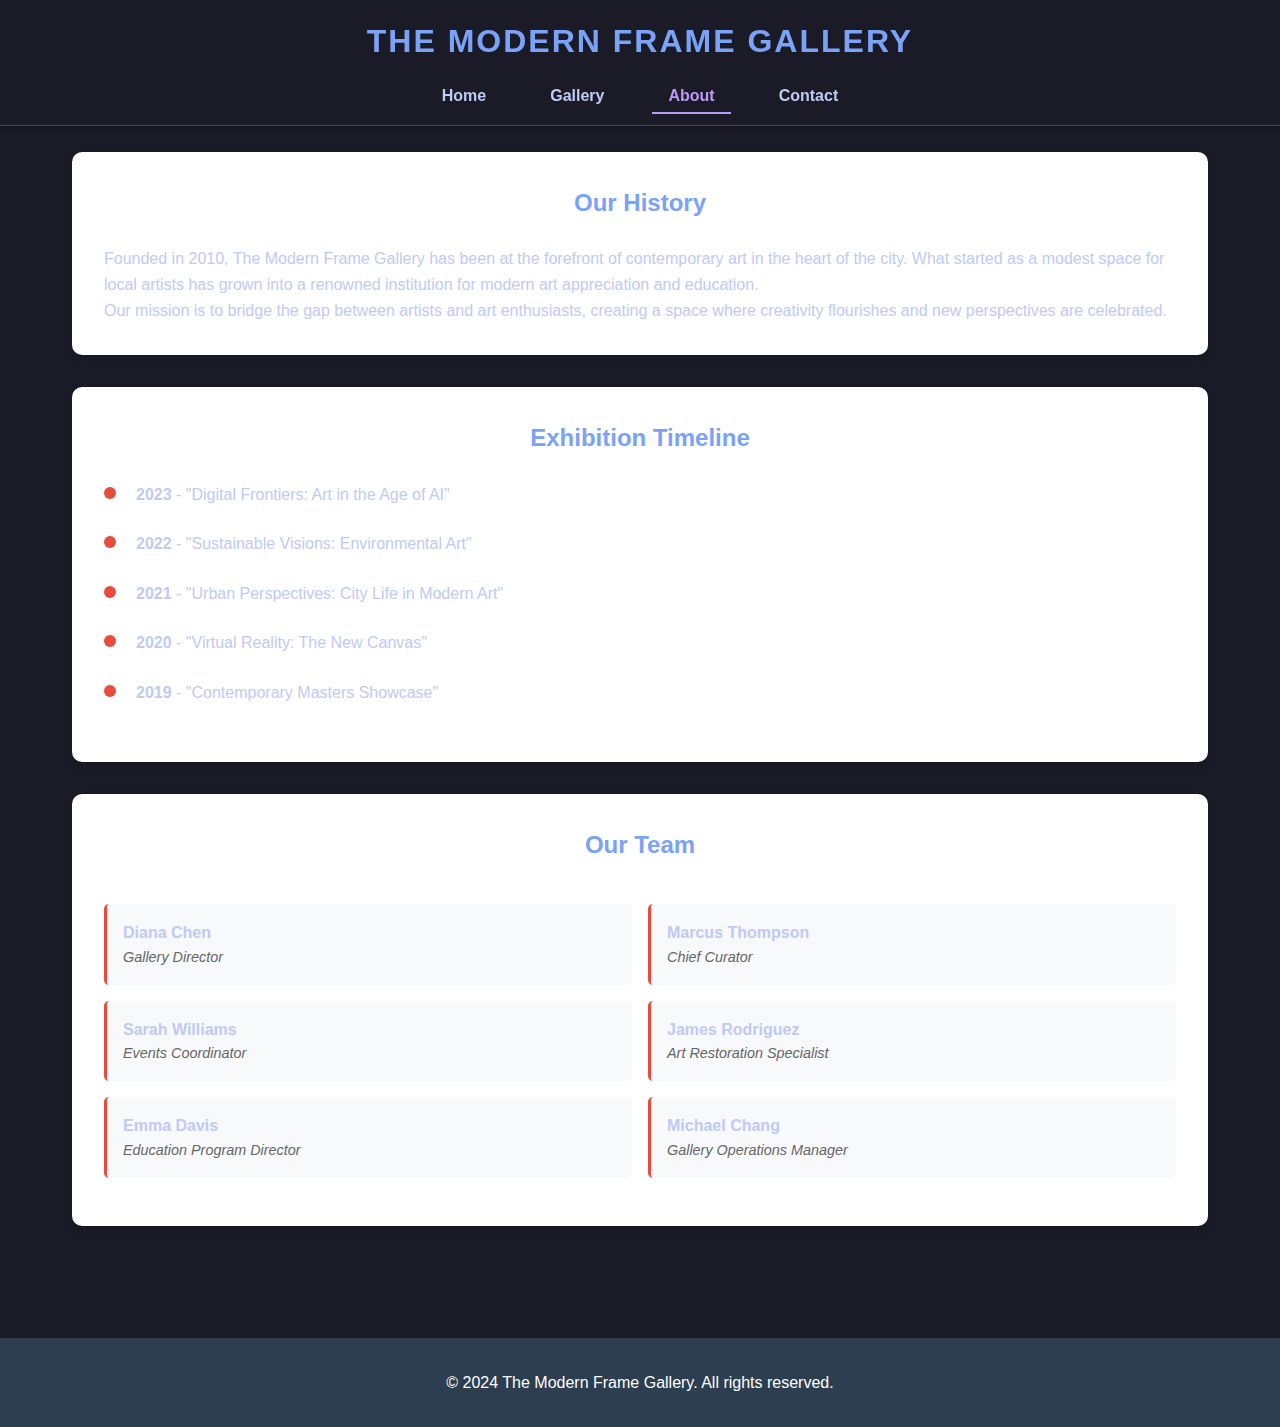
<file: about.html>
<!DOCTYPE html>
<html lang="en">
<head>
    <meta charset="UTF-8">
    <meta name="viewport" content="width=device-width, initial-scale=1.0">
    <title>About - The Modern Frame</title>
    <link rel="stylesheet" href="css/style.css">
    <style>
        .about-section {
            background: white;
            padding: 2rem;
            border-radius: 10px;
            margin-bottom: 2rem;
            box-shadow: 0 4px 8px rgba(0, 0, 0, 0.1);
        }

        .history-image {
            float: right;
            margin: 0 0 1rem 2rem;
            border-radius: 10px;
            box-shadow: 0 4px 8px rgba(0, 0, 0, 0.2);
        }

        .exhibition-timeline {
            list-style-type: none;
            position: relative;
            padding-left: 2rem;
        }

        .exhibition-timeline li {
            margin-bottom: 1.5rem;
            position: relative;
        }

        .exhibition-timeline li::before {
            content: '';
            width: 12px;
            height: 12px;
            background: #e74c3c;
            border-radius: 50%;
            position: absolute;
            left: -2rem;
            top: 5px;
        }

        .staff-list {
            list-style: none;
            display: grid;
            grid-template-columns: repeat(2, 1fr);
            gap: 1rem;
            padding: 1rem 0;
        }

        .staff-list li {
            background: #f8f9fa;
            padding: 1rem;
            border-radius: 5px;
            border-left: 3px solid #e74c3c;
        }

        .staff-role {
            color: #666;
            font-size: 0.9em;
            font-style: italic;
        }
    </style>
</head>
<body>
    <header class="main-header">
        <h1>The Modern Frame Gallery</h1>
        <nav>
            <ul class="nav-menu">
                <li><a href="index.html">Home</a></li>
                <li><a href="gallery.html">Gallery</a></li>
                <li><a href="about.html" class="active">About</a></li>
                <li><a href="contact.html">Contact</a></li>
            </ul>
        </nav>
    </header>

    <main>
        <section class="about-section">
            <h2>Our History</h2>
            <p>Founded in 2010, The Modern Frame Gallery has been at the forefront of contemporary art in the heart of the city. What started as a modest space for local artists has grown into a renowned institution for modern art appreciation and education.</p>
            <p>Our mission is to bridge the gap between artists and art enthusiasts, creating a space where creativity flourishes and new perspectives are celebrated.</p>
        </section>

        <section class="about-section">
            <h2>Exhibition Timeline</h2>
            <ol class="exhibition-timeline">
                <li>
                    <strong>2023</strong> - "Digital Frontiers: Art in the Age of AI"
                </li>
                <li>
                    <strong>2022</strong> - "Sustainable Visions: Environmental Art"
                </li>
                <li>
                    <strong>2021</strong> - "Urban Perspectives: City Life in Modern Art"
                </li>
                <li>
                    <strong>2020</strong> - "Virtual Reality: The New Canvas"
                </li>
                <li>
                    <strong>2019</strong> - "Contemporary Masters Showcase"
                </li>
            </ol>
        </section>

        <section class="about-section">
            <h2>Our Team</h2>
            <ul class="staff-list">
                <li>
                    <strong>Diana Chen</strong>
                    <div class="staff-role">Gallery Director</div>
                </li>
                <li>
                    <strong>Marcus Thompson</strong>
                    <div class="staff-role">Chief Curator</div>
                </li>
                <li>
                    <strong>Sarah Williams</strong>
                    <div class="staff-role">Events Coordinator</div>
                </li>
                <li>
                    <strong>James Rodriguez</strong>
                    <div class="staff-role">Art Restoration Specialist</div>
                </li>
                <li>
                    <strong>Emma Davis</strong>
                    <div class="staff-role">Education Program Director</div>
                </li>
                <li>
                    <strong>Michael Chang</strong>
                    <div class="staff-role">Gallery Operations Manager</div>
                </li>
            </ul>
        </section>
    </main>

    <footer>
        <p>&copy; 2024 The Modern Frame Gallery. All rights reserved.</p>
    </footer>
</body>
</html>
</file>
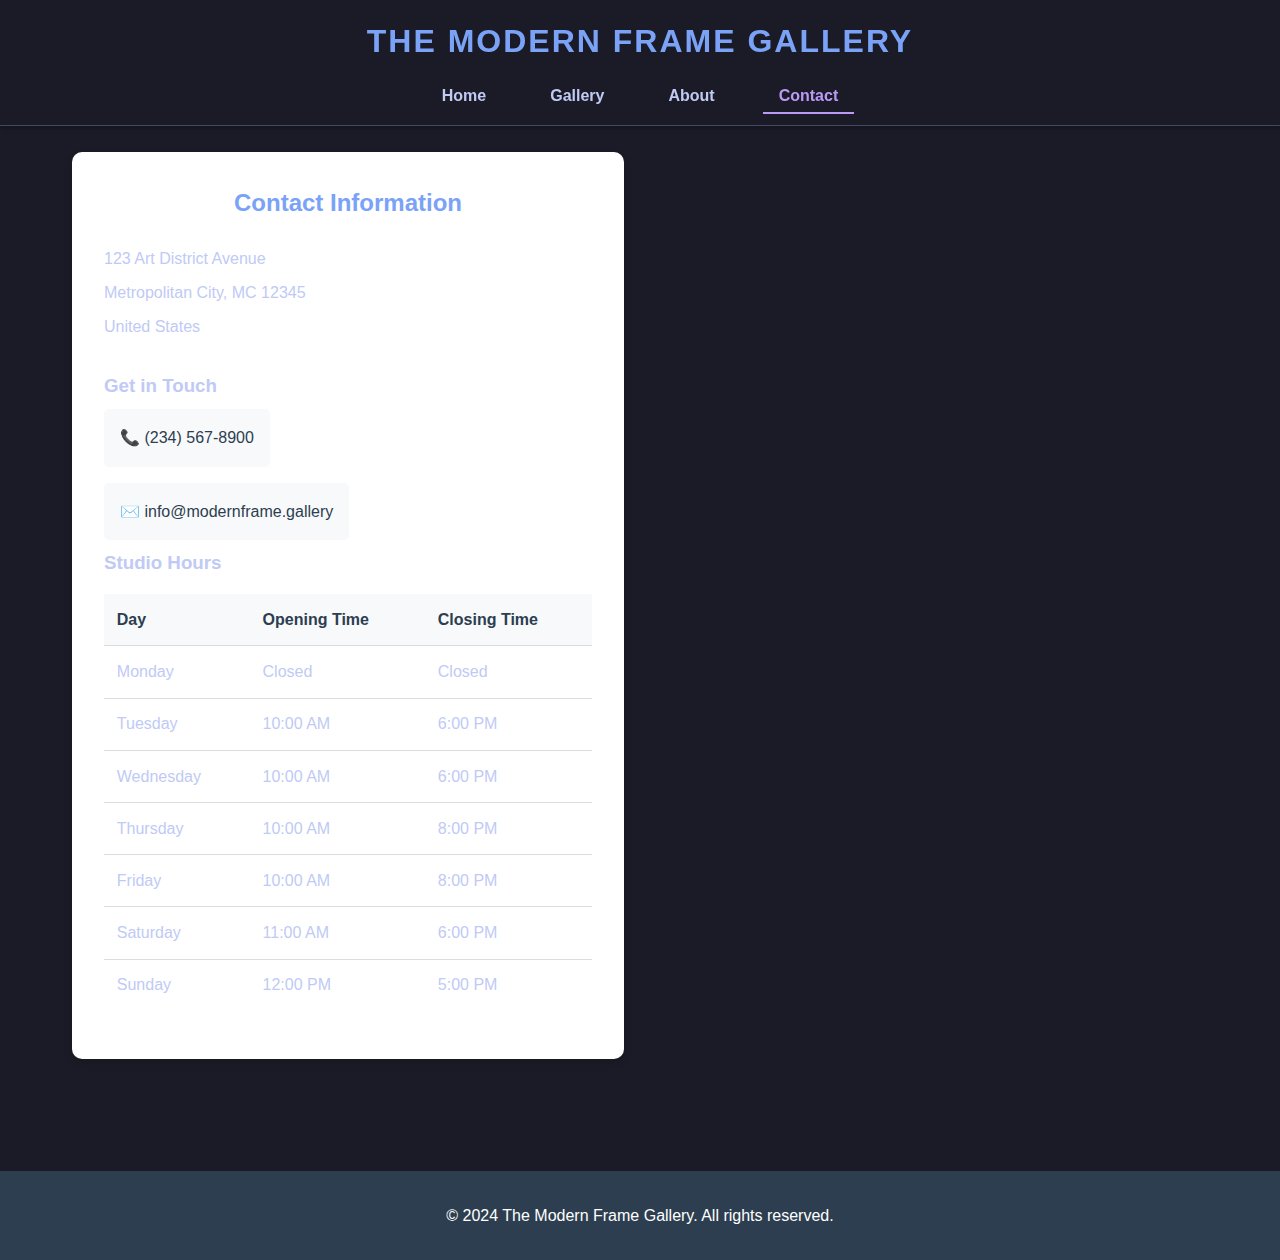
<file: contact.html>
<!DOCTYPE html>
<html lang="en">
<head>
    <meta charset="UTF-8">
    <meta name="viewport" content="width=device-width, initial-scale=1.0">
    <title>Contact - The Modern Frame</title>
    <link rel="stylesheet" href="css/style.css">
    <style>
        .contact-grid {
            display: grid;
            grid-template-columns: 1fr 1fr;
            gap: 2rem;
            margin-bottom: 2rem;
        }

        .contact-section {
            background: white;
            padding: 2rem;
            border-radius: 10px;
            box-shadow: 0 4px 8px rgba(0, 0, 0, 0.1);
        }

        .contact-info {
            margin-bottom: 2rem;
        }

        .contact-info p {
            margin: 0.5rem 0;
            display: flex;
            align-items: center;
            gap: 0.5rem;
        }

        .hours-table {
            width: 100%;
            border-collapse: collapse;
            margin: 1rem 0;
        }

        .hours-table th,
        .hours-table td {
            padding: 0.8rem;
            text-align: left;
            border-bottom: 1px solid #ddd;
        }

        .hours-table th {
            background-color: #f8f9fa;
            color: #2c3e50;
        }

        .hours-table tr:last-child td {
            border-bottom: none;
        }



        .contact-method {
            display: inline-block;
            padding: 1rem;
            background-color: #f8f9fa;
            border-radius: 5px;
            margin: 0.5rem 0;
            color: #2c3e50;
            text-decoration: none;
            transition: background-color 0.3s ease;
        }

        .contact-method:hover {
            background-color: #e9ecef;
        }
    </style>
</head>
<body>
    <header class="main-header">
        <h1>The Modern Frame Gallery</h1>
        <nav>
            <ul class="nav-menu">
                <li><a href="index.html">Home</a></li>
                <li><a href="gallery.html">Gallery</a></li>
                <li><a href="about.html">About</a></li>
                <li><a href="contact.html" class="active">Contact</a></li>
            </ul>
        </nav>
    </header>

    <main>
        <div class="contact-grid">
            <section class="contact-section">
                <h2>Contact Information</h2>
                <div class="contact-info">
                    <p>123 Art District Avenue</p>
                    <p>Metropolitan City, MC 12345</p>
                    <p>United States</p>
                </div>

                <h3>Get in Touch</h3>
                <a href="tel:+1-234-567-8900" class="contact-method">📞 (234) 567-8900</a><br>
                <a href="mailto:info@modernframe.gallery" class="contact-method">✉️ info@modernframe.gallery</a>

                <h3>Studio Hours</h3>
                <table class="hours-table">
                    <thead>
                        <tr>
                            <th>Day</th>
                            <th>Opening Time</th>
                            <th>Closing Time</th>
                        </tr>
                    </thead>
                    <tbody>
                        <tr>
                            <td>Monday</td>
                            <td>Closed</td>
                            <td>Closed</td>
                        </tr>
                        <tr>
                            <td>Tuesday</td>
                            <td>10:00 AM</td>
                            <td>6:00 PM</td>
                        </tr>
                        <tr>
                            <td>Wednesday</td>
                            <td>10:00 AM</td>
                            <td>6:00 PM</td>
                        </tr>
                        <tr>
                            <td>Thursday</td>
                            <td>10:00 AM</td>
                            <td>8:00 PM</td>
                        </tr>
                        <tr>
                            <td>Friday</td>
                            <td>10:00 AM</td>
                            <td>8:00 PM</td>
                        </tr>
                        <tr>
                            <td>Saturday</td>
                            <td>11:00 AM</td>
                            <td>6:00 PM</td>
                        </tr>
                        <tr>
                            <td>Sunday</td>
                            <td>12:00 PM</td>
                            <td>5:00 PM</td>
                        </tr>
                    </tbody>
                </table>
            </section>


        </div>
    </main>

    <footer>
        <p>&copy; 2024 The Modern Frame Gallery. All rights reserved.</p>
    </footer>
</body>
</html>
</file>
<file: css/style.css>
/* Reset and Base Styles */
* {
    margin: 0;
    padding: 0;
    box-sizing: border-box;
}

body {
    font-family: 'Arial', sans-serif;
    line-height: 1.6;
    background-color: #1a1b26;
    color: #c0caf5;
}

/* Header and Navigation */
.main-header {
    position: fixed;
    top: 0;
    width: 100%;
    background-color: rgba(26, 27, 38, 0.95);
    padding: 1rem;
    box-shadow: 0 2px 5px rgba(0, 0, 0, 0.3);
    z-index: 1000;
    border-bottom: 1px solid #414868;
}

.main-header h1 {
    text-align: center;
    color: #7aa2f7;
    margin-bottom: 1rem;
    letter-spacing: 2px;
    text-transform: uppercase;
}

.nav-menu {
    display: flex;
    justify-content: center;
    list-style: none;
    gap: 2rem;
}

.nav-menu a {
    text-decoration: none;
    color: #c0caf5;
    font-weight: bold;
    padding: 0.5rem 1rem;
    transition: all 0.3s ease;
}

.nav-menu a:hover {
    color: #bb9af7;
    transform: scale(1.1);
}

.nav-menu a.active {
    color: #bb9af7;
    border-bottom: 2px solid #bb9af7;
}

/* Main Content */
main {
    margin-top: 120px;
    padding: 2rem;
    max-width: 1200px;
    margin-left: auto;
    margin-right: auto;
}

main h2 {
    color: #7aa2f7;
    margin-bottom: 1.5rem;
    text-align: center;
}

/* Hero Section */
.hero {
    text-align: center;
    padding: 4rem 2rem;
    background: linear-gradient(135deg, #24283b, #414868);
    color: #c0caf5;
    border-radius: 10px;
    margin-bottom: 3rem;
    position: relative;
    border: 1px solid #414868;
}

.hero h2 {
    font-size: 2.5rem;
    margin-bottom: 1rem;
    text-shadow: 2px 2px 4px rgba(0, 0, 0, 0.5);
    color: #7aa2f7;
}

/* Open House Banner Animation */
.open-house-banner {
    position: absolute;
    top: 20px;
    right: 20px;
    background-color: #f7768e;
    color: #1a1b26;
    padding: 0.5rem 1rem;
    border-radius: 5px;
    animation: blink 3s infinite;
    font-weight: bold;
}

@keyframes blink {
    0% { opacity: 1; }
    50% { opacity: 0.3; }
    100% { opacity: 1; }
}

/* Featured Artwork Section */
.featured-artwork {
    margin-bottom: 3rem;
}

.artwork-container {
    display: flex;
    gap: 2rem;
    align-items: center;
}

.featured-image {
    border-radius: 10px;
    box-shadow: 0 4px 8px rgba(0, 0, 0, 0.2);
    transition: transform 0.3s ease;
}

.featured-image:hover {
    transform: scale(1.05);
}

.artwork-info h3 {
    color: #2c3e50;
    margin-bottom: 0.5rem;
}

/* Upcoming Exhibition Section */
.upcoming-exhibition {
    background-color: white;
    padding: 2rem;
    border-radius: 10px;
    box-shadow: 0 4px 8px rgba(0, 0, 0, 0.1);
}

.exhibition-date {
    color: #e74c3c;
    font-weight: bold;
    margin: 1rem 0;
}

.virtual-tour-btn {
    display: inline-block;
    background-color: #2c3e50;
    color: white;
    padding: 0.8rem 1.5rem;
    text-decoration: none;
    border-radius: 5px;
    transition: background-color 0.3s ease;
}

.virtual-tour-btn:hover {
    background-color: #34495e;
}

/* Gallery Page Styles */
.gallery-grid {
    display: grid;
    grid-template-columns: repeat(2, 1fr);
    gap: 2rem;
    padding: 2rem 0;
}

.artwork-card {
    background: white;
    padding: 1rem;
    border-radius: 10px;
    box-shadow: 0 4px 8px rgba(0, 0, 0, 0.1);
}

.artwork-card img {
    width: 100%;
    height: auto;
    border-radius: 5px;
    transition: transform 0.3s ease;
}

.artwork-card img:hover {
    transform: scale(1.05);
}

.artwork-details {
    padding: 1rem 0;
}

.artwork-details h3 {
    color: #2c3e50;
    margin-bottom: 0.5rem;
}

.artist-name {
    color: #e74c3c;
    font-style: italic;
}

/* About Page Styles */
.about-section {
    background: white;
    padding: 2rem;
    border-radius: 10px;
    margin-bottom: 2rem;
    box-shadow: 0 4px 8px rgba(0, 0, 0, 0.1);
}

.history-image {
    float: right;
    margin: 0 0 1rem 2rem;
    border-radius: 10px;
    box-shadow: 0 4px 8px rgba(0, 0, 0, 0.2);
}

.exhibition-timeline {
    list-style-type: none;
    position: relative;
    padding-left: 2rem;
}

.exhibition-timeline li {
    margin-bottom: 1.5rem;
    position: relative;
}

.exhibition-timeline li::before {
    content: '';
    width: 12px;
    height: 12px;
    background: #e74c3c;
    border-radius: 50%;
    position: absolute;
    left: -2rem;
    top: 5px;
}

.staff-list {
    list-style: none;
    display: grid;
    grid-template-columns: repeat(2, 1fr);
    gap: 1rem;
    padding: 1rem 0;
}

.staff-list li {
    background: #f8f9fa;
    padding: 1rem;
    border-radius: 5px;
    border-left: 3px solid #e74c3c;
}

.staff-role {
    color: #666;
    font-size: 0.9em;
    font-style: italic;
}

/* Contact Page Styles */
.contact-grid {
    display: grid;
    grid-template-columns: 1fr 1fr;
    gap: 2rem;
    margin-bottom: 2rem;
}

.contact-section {
    background: white;
    padding: 2rem;
    border-radius: 10px;
    box-shadow: 0 4px 8px rgba(0, 0, 0, 0.1);
}

.contact-info {
    margin-bottom: 2rem;
}

.contact-info p {
    margin: 0.5rem 0;
    display: flex;
    align-items: center;
    gap: 0.5rem;
}

.hours-table {
    width: 100%;
    border-collapse: collapse;
    margin: 1rem 0;
}

.hours-table th,
.hours-table td {
    padding: 0.8rem;
    text-align: left;
    border-bottom: 1px solid #ddd;
}

.hours-table th {
    background-color: #f8f9fa;
    color: #2c3e50;
}

.hours-table tr:last-child td {
    border-bottom: none;
}

.contact-method {
    display: inline-block;
    padding: 1rem;
    background-color: #f8f9fa;
    border-radius: 5px;
    margin: 0.5rem 0;
    color: #2c3e50;
    text-decoration: none;
    transition: background-color 0.3s ease;
}

.contact-method:hover {
    background-color: #e9ecef;
}

/* Responsive Design */
@media (max-width: 768px) {
    .nav-menu {
        flex-direction: column;
        align-items: center;
        gap: 0.5rem;
    }
    
    .artwork-container {
        flex-direction: column;
        text-align: center;
    }
    
    .gallery-grid,
    .contact-grid,
    .staff-list {
        grid-template-columns: 1fr;
    }
    
    .history-image {
        float: none;
        display: block;
        margin: 0 auto 1rem;
        max-width: 100%;
    }
}

/* Footer */
footer {
    text-align: center;
    padding: 2rem;
    background-color: #2c3e50;
    color: white;
    margin-top: 3rem;
}
</file>
